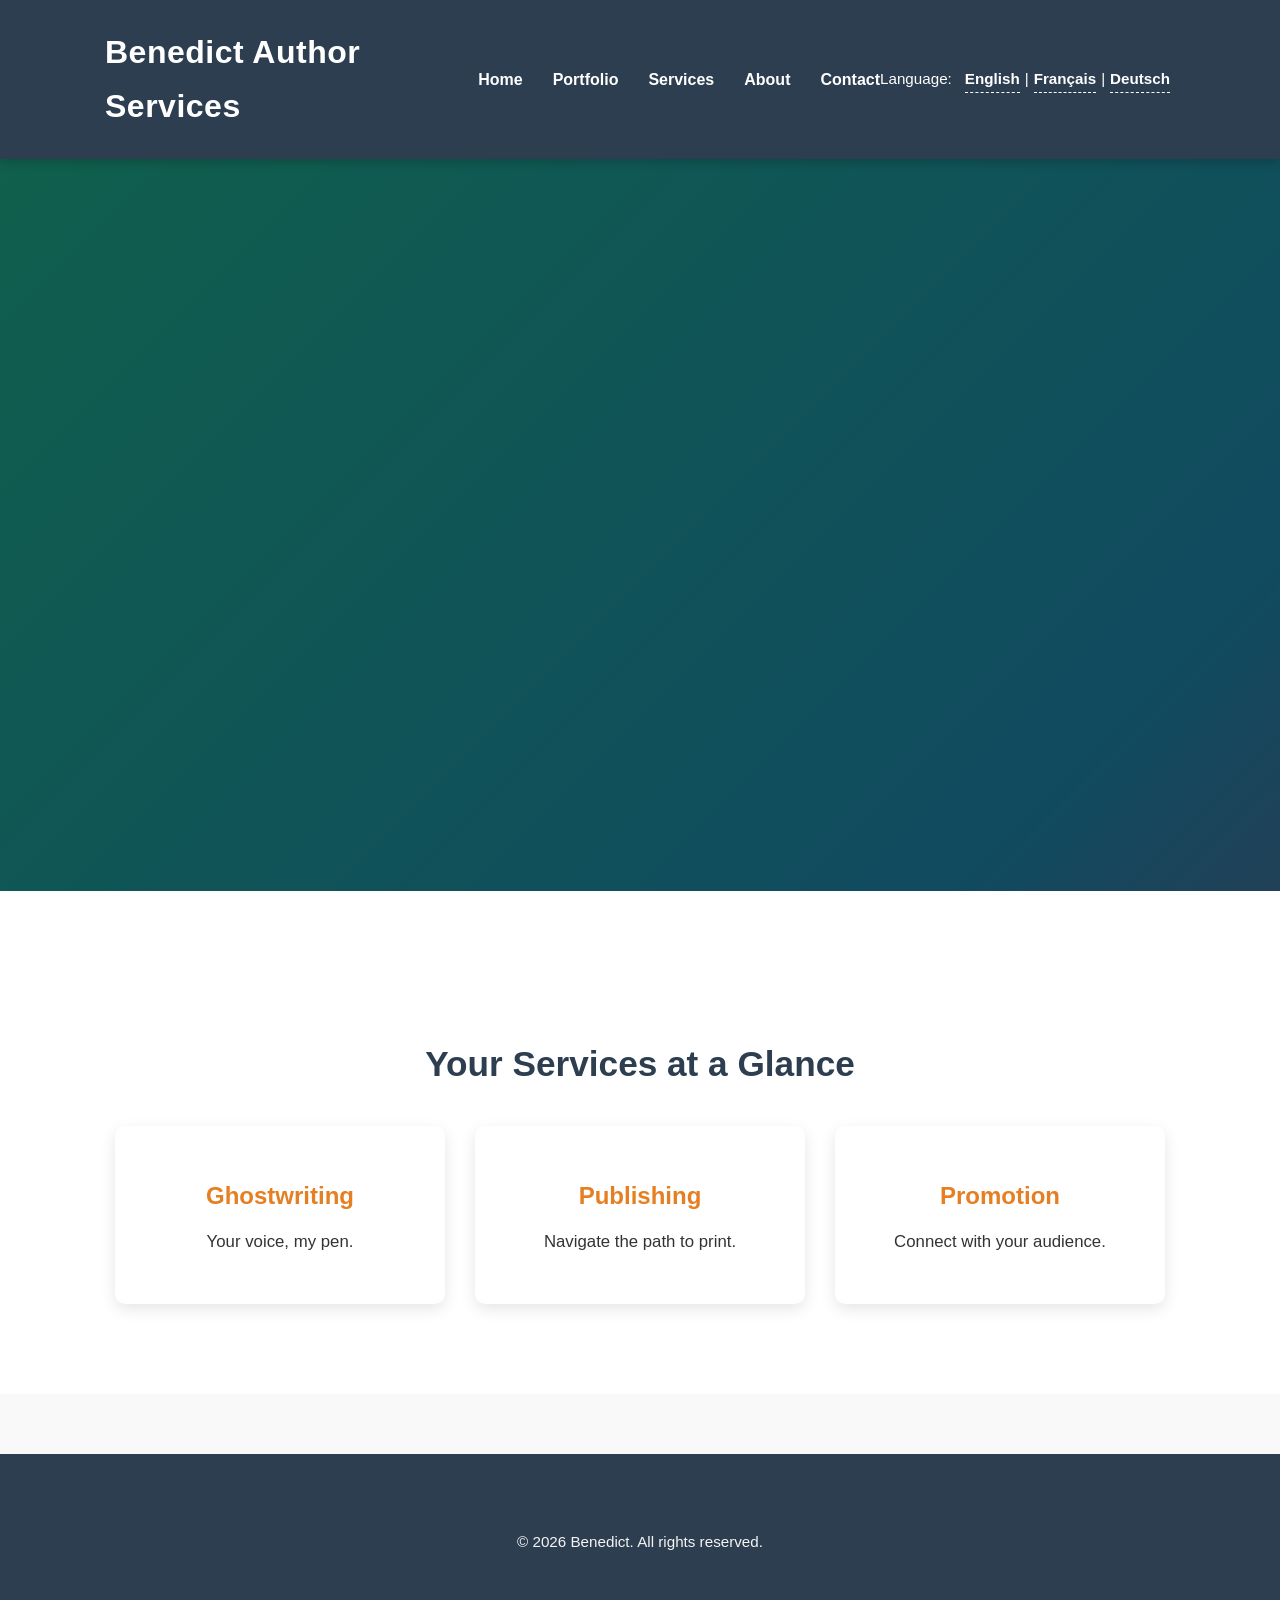
<file: index.html>
<!DOCTYPE html>
<html lang="en">
<head>
    <meta charset="UTF-8">
    <meta name="viewport" content="width=device-width, initial-scale=1.0">
    <title>Benedict - Author Services</title>
    <link rel="stylesheet" href="css/style.css">
    <!-- Add language selector link if you implement it -->
</head>
<body>
    <header>
        <div class="container">
            <div class="logo">Benedict Author Services</div>
            <nav>
                <ul>
                    <li><a href="index.html">Home</a></li>
                    <li><a href="portfolio.html">Portfolio</a></li>
                    <li><a href="services.html">Services</a></li>
                    <li><a href="about.html">About</a></li>
                    <li><a href="contact.html">Contact</a></li>
                </ul>
            </nav>
            <div class="language-selector">
                <p>Language:</p>
                <a href="#">English</a> | <a href="#">Français</a> | <a href="#">Deutsch</a>
            </div>
        </div>
    </header>
    <main>
        <section class="hero">
            <div class="container">
                <div class="hero-content">
                    <h1>Bring Your Story to Life. Publish with Confidence.</h1>
                    <p>Expert ghostwriting, strategic publishing, and powerful book promotion to launch your literary dreams.</p>
                    <a href="contact.html" class="cta-button">Let's Discuss Your Book</a>
                </div>
            </div>
        </section>
        <section class="services-overview">
            <div class="container">
                <h2>Your Services at a Glance</h2>
                <div class="service-icons">
                    <div class="service-item">
                        <h3>Ghostwriting</h3>
                        <p>Your voice, my pen.</p>
                    </div>
                    <div class="service-item">
                        <h3>Publishing</h3>
                        <p>Navigate the path to print.</p>
                    </div>
                    <div class="service-item">
                        <h3>Promotion</h3>
                        <p>Connect with your audience.</p>
                    </div>
                </div>
            </div>
        </section>
    </main>
    <footer>
        <div class="container">
            <p>&copy; 2026 Benedict. All rights reserved.</p>
            <!-- Add social links or other footer info here -->
        </div>
    </footer>
</body>
</html>
</file>
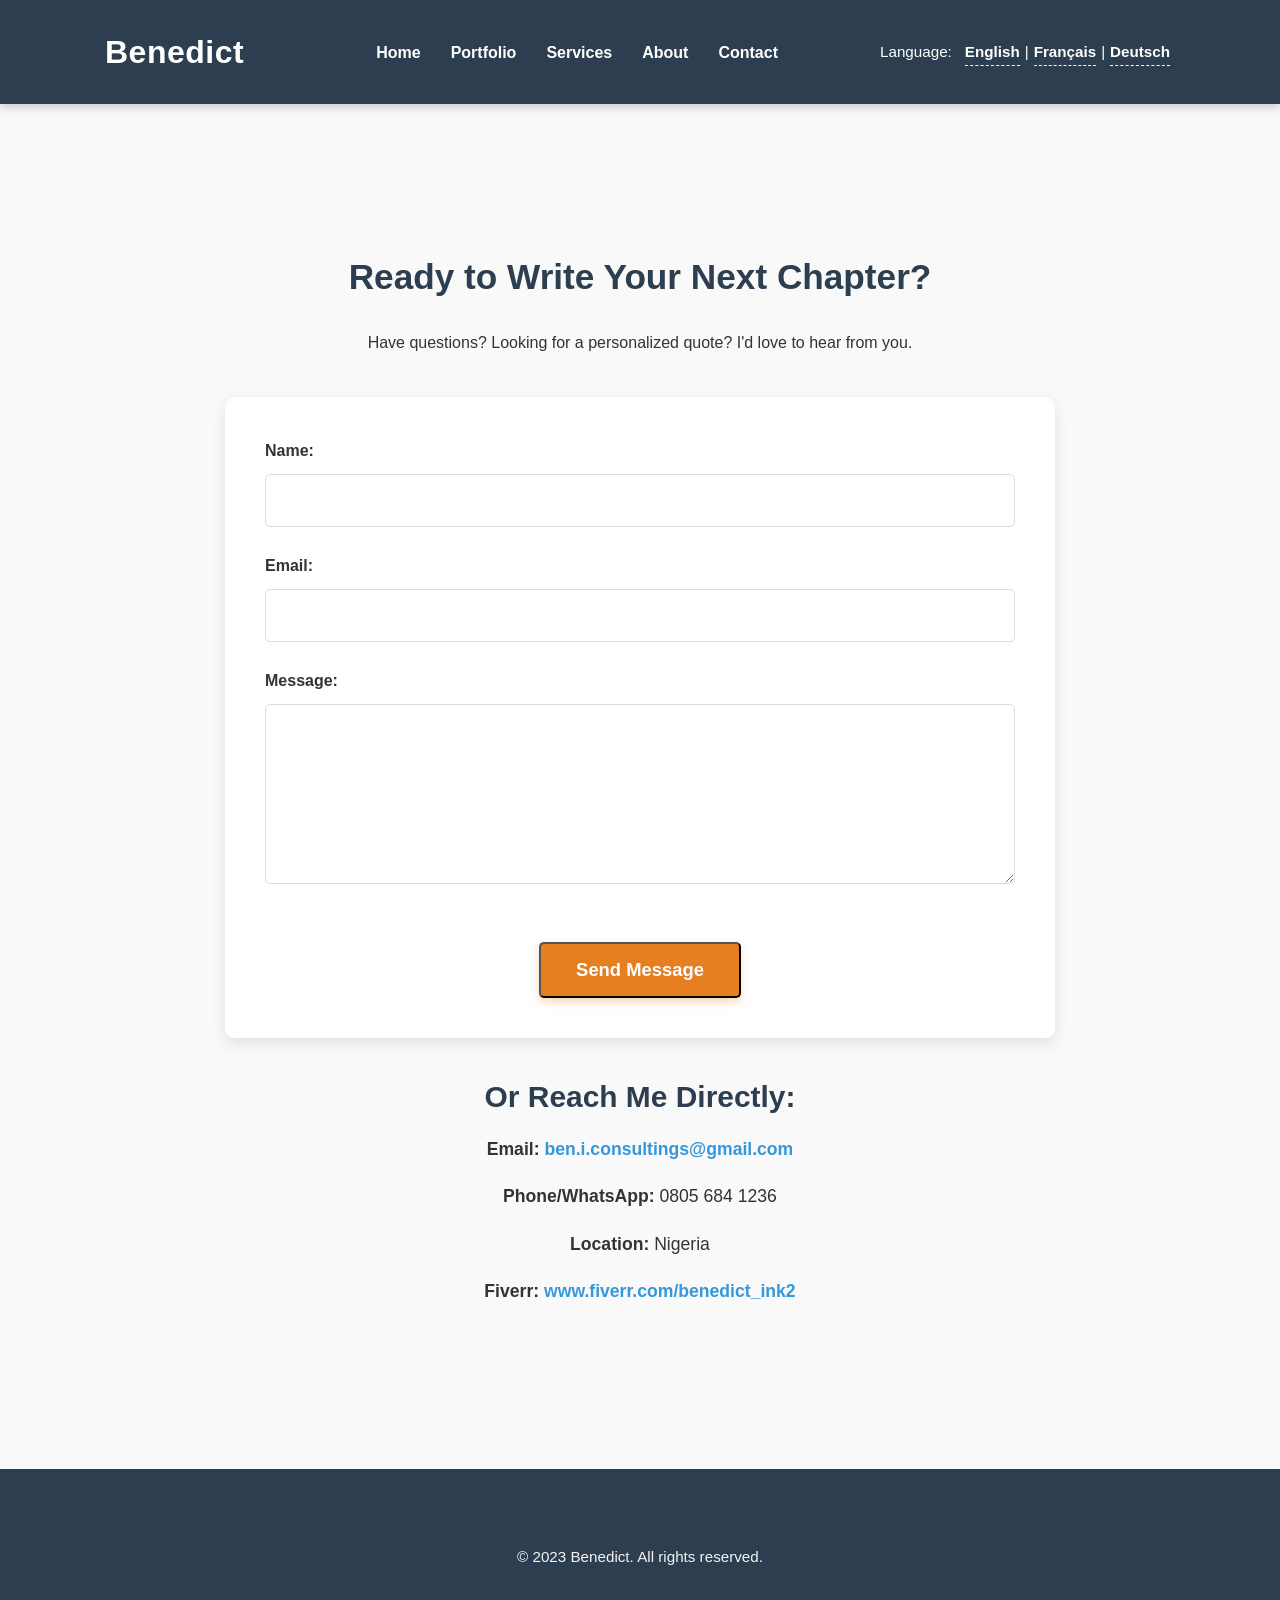
<file: contact.html>
<!DOCTYPE html>
<html lang="en">
<head>
    <meta charset="UTF-8">
    <meta name="viewport" content="width=device-width, initial-scale=1.0">
    <title>Contact - Benedict</title>
    <link rel="stylesheet" href="css/style.css">
</head>
<body>
    <header>
        <div class="container">
            <div class="logo">Benedict</div>
            <nav>
                <ul>
                    <li><a href="index.html">Home</a></li>
                    <li><a href="portfolio.html">Portfolio</a></li>
                    <li><a href="services.html">Services</a></li>
                    <li><a href="about.html">About</a></li>
                    <li><a href="contact.html">Contact</a></li>
                </ul>
            </nav>
             <div class="language-selector">
                <p>Language:</p>
                <a href="#">English</a> | <a href="#">Français</a> | <a href="#">Deutsch</a>
            </div>
        </div>
    </header>
    <main>
        <section class="contact-section">
            <div class="container">
                <h2>Ready to Write Your Next Chapter?</h2>
                <p style="text-align: center; margin-bottom: 30px;">Have questions? Looking for a personalized quote? I'd love to hear from you.</p>
                <div class="contact-form-container">
                    <form action="#" method="post" class="contact-form"> <!-- Replace # with your form submission endpoint -->
                        <div>
                            <label for="name">Name:</label>
                            <input type="text" id="name" name="name" required>
                        </div>
                        <div>
                            <label for="email">Email:</label>
                            <input type="email" id="email" name="email" required>
                        </div>
                        <div>
                            <label for="message">Message:</label>
                            <textarea id="message" name="message" required></textarea>
                        </div>
                        <div style="text-align: center;">
                            <button type="submit" class="cta-button">Send Message</button>
                        </div>
                    </form>
                </div>
                <div class="contact-info">
                    <h3>Or Reach Me Directly:</h3>
                    <p><strong>Email:</strong> <a href="mailto:ben.i.consultings@gmail.com">ben.i.consultings@gmail.com</a></p>
                    <p><strong>Phone/WhatsApp:</strong> 0805 684 1236</p>
                    <p><strong>Location:</strong> Nigeria</p>
                    <p><strong>Fiverr:</strong> <a href="www.fiverr.com/benedict_ink2" target="_blank">www.fiverr.com/benedict_ink2</a></p>
                </div>
            </div>
        </section>
    </main>
    <footer>
        <div class="container">
            <p>&copy; 2023 Benedict. All rights reserved.</p>
        </div>
    </footer>
</body>
</html>
</file>
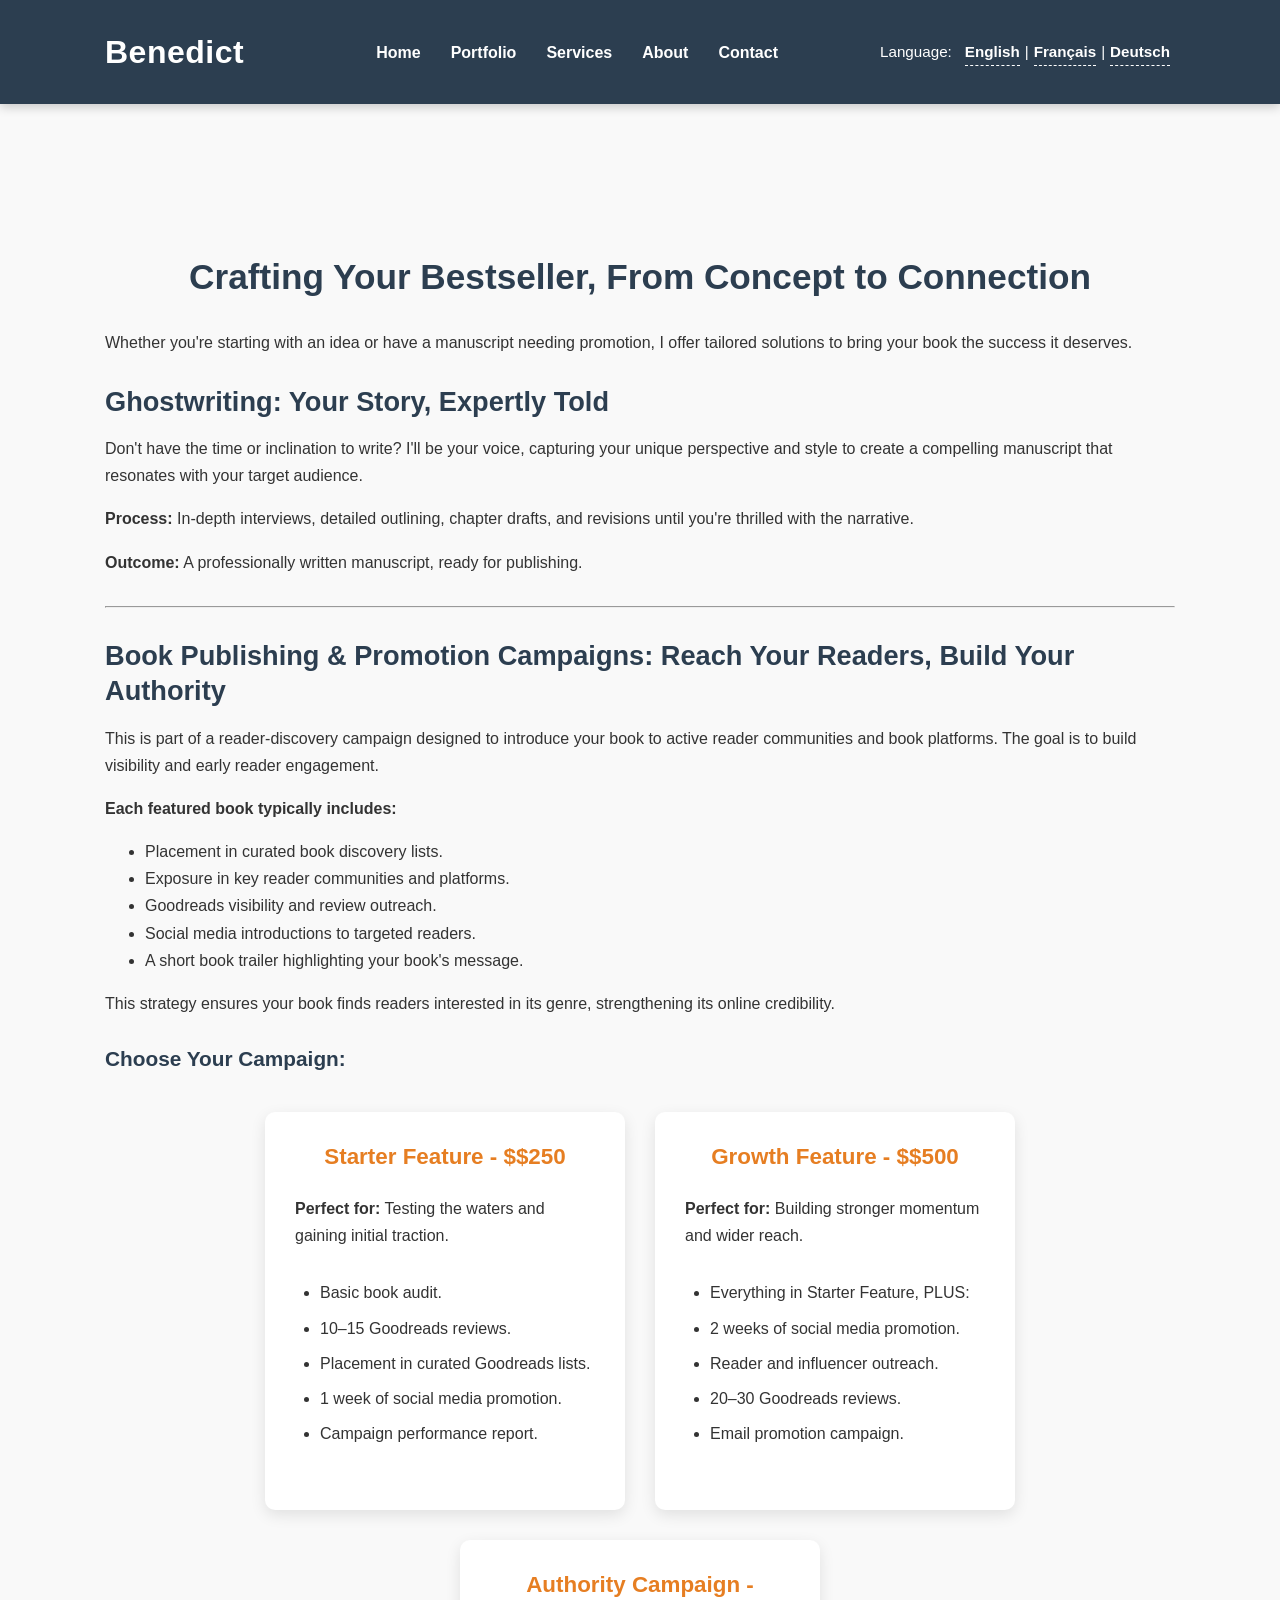
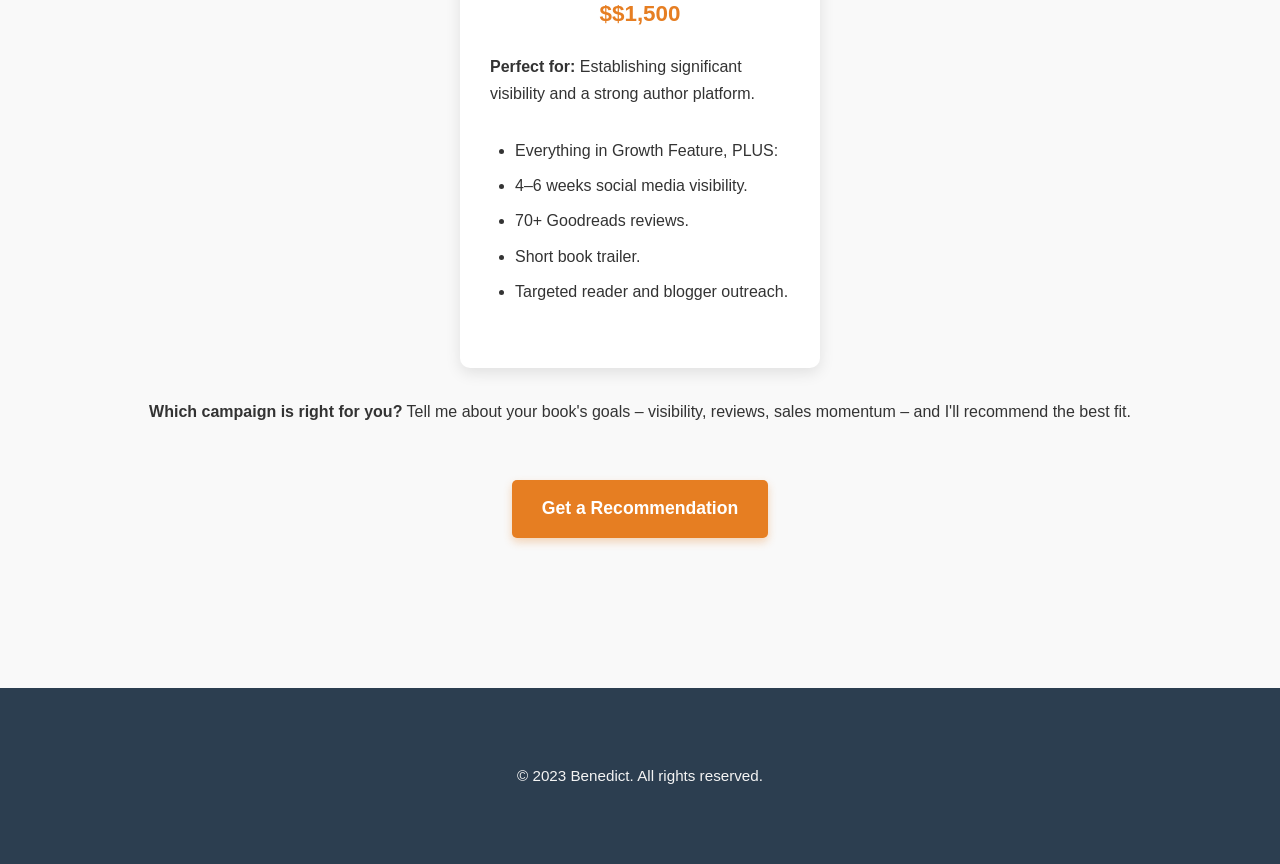
<file: services.html>
<!DOCTYPE html>
<html lang="en">
<head>
    <meta charset="UTF-8">
    <meta name="viewport" content="width=device-width, initial-scale=1.0">
    <title>Services - Benedict</title>
    <link rel="stylesheet" href="css/style.css">
</head>
<body>
    <header>
        <div class="container">
            <div class="logo">Benedict</div>
            <nav>
                <ul>
                    <li><a href="index.html">Home</a></li>
                    <li><a href="portfolio.html">Portfolio</a></li>
                    <li><a href="services.html">Services</a></li>
                    <li><a href="about.html">About</a></li>
                    <li><a href="contact.html">Contact</a></li>
                </ul>
            </nav>
             <div class="language-selector">
                <p>Language:</p>
                <a href="#">English</a> | <a href="#">Français</a> | <a href="#">Deutsch</a>
            </div>
        </div>
    </header>
    <main>
        <section class="services-details">
            <div class="container">
                <h2>Crafting Your Bestseller, From Concept to Connection</h2>
                <p>Whether you're starting with an idea or have a manuscript needing promotion, I offer tailored solutions to bring your book the success it deserves.</p>
                <h3>Ghostwriting: Your Story, Expertly Told</h3>
                <p>Don't have the time or inclination to write? I'll be your voice, capturing your unique perspective and style to create a compelling manuscript that resonates with your target audience.</p>
                <p><strong>Process:</strong> In-depth interviews, detailed outlining, chapter drafts, and revisions until you're thrilled with the narrative.</p>
                <p><strong>Outcome:</strong> A professionally written manuscript, ready for publishing.</p>
                <hr style="margin: 30px 0;">
                <h3>Book Publishing & Promotion Campaigns: Reach Your Readers, Build Your Authority</h3>
                <p>This is part of a reader-discovery campaign designed to introduce your book to active reader communities and book platforms. The goal is to build visibility and early reader engagement.</p>
                <p><strong>Each featured book typically includes:</strong></p>
                <ul>
                    <li>Placement in curated book discovery lists.</li>
                    <li>Exposure in key reader communities and platforms.</li>
                    <li>Goodreads visibility and review outreach.</li>
                    <li>Social media introductions to targeted readers.</li>
                    <li>A short book trailer highlighting your book's message.</li>
                </ul>
                <p>This strategy ensures your book finds readers interested in its genre, strengthening its online credibility.</p>
                <h4>Choose Your Campaign:</h4>
                <div class="pricing-options">
                    <div class="pricing-box">
                        <h5>Starter Feature - $$250</h5>
                        <p><strong>Perfect for:</strong> Testing the waters and gaining initial traction.</p>
                        <ul>
                            <li>Basic book audit.</li>
                            <li>10–15 Goodreads reviews.</li>
                            <li>Placement in curated Goodreads lists.</li>
                            <li>1 week of social media promotion.</li>
                            <li>Campaign performance report.</li>
                        </ul>
                    </div>
                    <div class="pricing-box">
                        <h5>Growth Feature - $$500</h5>
                        <p><strong>Perfect for:</strong> Building stronger momentum and wider reach.</p>
                        <ul>
                            <li>Everything in Starter Feature, PLUS:</li>
                            <li>2 weeks of social media promotion.</li>
                            <li>Reader and influencer outreach.</li>
                            <li>20–30 Goodreads reviews.</li>
                            <li>Email promotion campaign.</li>
                        </ul>
                    </div>
                    <div class="pricing-box">
                        <h5>Authority Campaign - $$1,500</h5>
                        <p><strong>Perfect for:</strong> Establishing significant visibility and a strong author platform.</p>
                        <ul>
                            <li>Everything in Growth Feature, PLUS:</li>
                            <li>4–6 weeks social media visibility.</li>
                            <li>70+ Goodreads reviews.</li>
                            <li>Short book trailer.</li>
                            <li>Targeted reader and blogger outreach.</li>
                        </ul>
                    </div>
                </div>
                <p style="text-align: center; margin-top: 30px;"><strong>Which campaign is right for you?</strong> Tell me about your book's goals – visibility, reviews, sales momentum – and I'll recommend the best fit.</p>
                 <div style="text-align: center; margin-top: 30px;">
                    <a href="contact.html" class="cta-button">Get a Recommendation</a>
                 </div>
            </div>
        </section>
    </main>
    <footer>
        <div class="container">
            <p>&copy; 2023 Benedict. All rights reserved.</p>
        </div>
    </footer>
</body>
</html>
</file>
<file: css/style.css>
body {
    font-family: 'Lato', 'Segoe UI', Tahoma, Geneva, Verdana, sans-serif;
    margin: 0;
    padding: 0;
    color: #333;
    line-height: 1.7;
    background-color: #f9f9f9;
    scroll-behavior: smooth; /* Smooth scrolling for anchor links */
    overflow-x: hidden; /* Prevent horizontal scrollbars from animations */
}
.container {
    width: 90%;
    max-width: 1100px;
    margin: 0 auto;
    padding: 30px 15px;
    box-sizing: border-box;
}
h1, h2, h3, h4, h5 {
    color: #2c3e50;
    margin-bottom: 15px;
    line-height: 1.3;
}
h1 {
    font-size: 2.8em;
}
h2 {
    font-size: 2.2em;
    margin-bottom: 30px;
    text-align: center;
    padding-top: 30px;
}
h3 {
    font-size: 1.7em;
    margin-bottom: 15px;
}
h4 {
    font-size: 1.3em;
    margin-bottom: 10px;
}
h5 {
    font-size: 1.1em;
    margin-bottom: 8px;
    color: #e67e22;
}
a {
    color: #3498db;
    text-decoration: none;
    transition: color 0.3s ease;
}
a:hover {
    color: #2980b9;
    text-decoration: underline;
}
.cta-button {
    display: inline-block;
    background-color: #e67e22;
    color: white;
    padding: 14px 30px;
    border-radius: 5px;
    font-weight: bold;
    font-size: 1.1em;
    margin-top: 25px;
    transition: background-color 0.3s ease, transform 0.2s ease, box-shadow 0.3s ease;
    box-shadow: 0 4px 8px rgba(230,126,34,0.3);
}
.cta-button:hover {
    background-color: #d35400;
    text-decoration: none;
    transform: translateY(-2px);
    box-shadow: 0 6px 12px rgba(230,126,34,0.4);
}
/* --- Animations --- */
/* Fade In Up - Elements appear from bottom */
@keyframes fadeInUp {
    from { opacity: 0; transform: translateY(30px); }
    to { opacity: 1; transform: translateY(0); }
}
/* Fade In - Elements just fade in */
@keyframes fadeIn {
    from { opacity: 0; }
    to { opacity: 1; }
}
/* Slide In Left - For elements entering from the left */
@keyframes slideInLeft {
    from { opacity: 0; transform: translateX(-30px); }
    to { opacity: 1; transform: translateX(0); }
}
/* Slide In Right - For elements entering from the right */
@keyframes slideInRight {
    from { opacity: 0; transform: translateX(30px); }
    to { opacity: 1; transform: translateX(0); }
}
/* --- Utility for triggering animations --- */
.animate-on-scroll {
    opacity: 0; /* Initially hidden */
    transform: translateY(30px); /* Start lower */
    animation-fill-mode: forwards; /* Keep the end state of the animation */
}
/* You can add other transforms here like: */
/* .animate-on-scroll.slide-left { transform: translateX(-30px); } */
/* .animate-on-scroll.slide-right { transform: translateX(30px); } */
/* --- Header & Navigation --- */
header {
    background-color: #2c3e50;
    color: white;
    padding: 15px 0;
    position: sticky;
    top: 0;
    z-index: 1000;
    box-shadow: 0 3px 10px rgba(0,0,0,0.2);
    transition: background-color 0.3s ease;
}
header .container {
    display: flex;
    justify-content: space-between;
    align-items: center;
    padding: 10px 15px;
}
.logo {
    font-size: 2em;
    font-weight: bold;
    color: white;
    letter-spacing: 0.5px;
    transition: transform 0.3s ease;
}
.logo:hover {
    transform: scale(1.05);
}
nav ul {
    list-style: none;
    margin: 0;
    padding: 0;
    display: flex;
}
nav ul li {
    margin-left: 30px;
}
nav ul li a {
    color: white;
    font-weight: 600;
    padding: 8px 0;
    position: relative;
    transition: color 0.3s ease;
}
nav ul li a::after {
    content: '';
    position: absolute;
    bottom: 0;
    left: 0;
    width: 0%;
    height: 2px;
    background-color: #3498db;
    transition: width 0.3s ease;
}
nav ul li a:hover {
    color: #ecf0f1;
    text-decoration: none;
}
nav ul li a:hover::after {
    width: 100%;
}
.language-selector {
    display: flex;
    align-items: center;
    font-size: 0.95em;
}
.language-selector p {
    margin: 0 8px 0 0;
    font-weight: 500;
}
.language-selector a {
    color: white;
    font-weight: bold;
    margin: 0 5px;
    border-bottom: 1px dashed white;
    transition: color 0.3s ease, border-bottom-color 0.3s ease;
}
.language-selector a:hover {
    color: #ecf0f1;
    border-bottom-color: #ecf0f1;
}
/* --- Hero Section with Animated Gradient Background --- */
.hero {
    background: linear-gradient(-45deg, #2c3e50, #e73c7e, #23a6d5, #23d5ab); /* Example gradient */
    background-size: 250% 250%; /* Adjusted size for smoother movement */
    animation: gradientBG 20s ease infinite; /* Slower, smoother animation */
    color: white;
    text-align: center;
    padding: 120px 0;
    position: relative;
    overflow: hidden;
}
@keyframes gradientBG {
    0% { background-position: 0% 50%; }
    50% { background-position: 100% 50%; }
    100% { background-position: 0% 50%; }
}
.hero::before {
    content: '';
    position: absolute;
    top: 0;
    left: 0;
    width: 100%;
    height: 100%;
    background: rgba(0, 0, 0, 0.55); /* Slightly less dark overlay */
    z-index: 0;
}
.hero-content {
    position: relative;
    z-index: 1;
    opacity: 0;
    transform: translateY(20px);
    animation: fadeInFromBottom 1s ease-out forwards 0.5s;
}
.hero h1 {
    color: white;
    font-size: 3.8em;
    margin-bottom: 25px;
    text-shadow: 2px 2px 8px rgba(0,0,0,0.5);
}
.hero p {
    font-size: 1.4em;
    margin-bottom: 40px;
    max-width: 700px;
    margin-left: auto;
    margin-right: auto;
    text-shadow: 1px 1px 5px rgba(0,0,0,0.5);
}
.cta-button.hero-cta {
    animation: fadeInFromBottom 1s ease-out forwards 1s;
    opacity: 0;
    transform: translateY(20px);
}
/* --- Sections --- */
section {
    padding: 60px 0;
    position: relative;
    overflow: hidden; /* Important for child animations */
}
section:nth-child(even) {
    background-color: #ffffff;
}
section:nth-child(odd) {
    background-color: #f9f9f9;
}
/* --- Services Overview --- */
.services-overview {
    background-color: #ffffff;
}
.service-icons {
    display: flex;
    justify-content: center;
    gap: 30px;
    flex-wrap: wrap;
    margin-top: 40px;
}
.service-item {
    flex-basis: 280px;
    padding: 30px 25px;
    background-color: white;
    border-radius: 10px;
    box-shadow: 0 5px 15px rgba(0,0,0,0.1);
    text-align: center;
    transition: transform 0.3s ease, box-shadow 0.3s ease;
    /* Animation applied via JS for scroll triggering */
}
.service-item:hover {
    transform: translateY(-8px);
    box-shadow: 0 10px 25px rgba(0,0,0,0.15);
}
.service-item h3 {
    color: #e67e22;
    margin-bottom: 15px;
    font-size: 1.5em;
}
.service-item p {
    font-size: 1.05em;
}
/* --- Portfolio --- */
.portfolio-grid {
    display: grid;
    grid-template-columns: repeat(auto-fit, minmax(300px, 1fr));
    gap: 30px;
    margin-top: 40px;
}
.portfolio-item {
    background-color: white;
    border-radius: 10px;
    box-shadow: 0 5px 15px rgba(0,0,0,0.1);
    overflow: hidden;
    transition: transform 0.3s ease, box-shadow 0.3s ease;
    display: flex;
    flex-direction: column;
    /* Animation applied via JS for scroll triggering */
}
.portfolio-item:hover {
    transform: translateY(-8px);
    box-shadow: 0 10px 25px rgba(0,0,0,0.15);
}
.portfolio-item img {
    width: 100%;
    height: 350px;
    object-fit: cover;
    display: block;
    transition: transform 0.4s ease;
}
.portfolio-item:hover img {
    transform: scale(1.05);
}
.portfolio-item-content {
    padding: 25px;
    flex-grow: 1;
    display: flex;
    flex-direction: column;
    justify-content: center;
}
.portfolio-item-content h4 {
    margin-top: 0;
    color: #2c3e50;
    font-size: 1.4em;
}
.portfolio-item-content p {
    font-size: 1em;
    margin-bottom: 15px;
}
.portfolio-item-content p:last-child {
    margin-bottom: 0;
}
/* --- About Section --- */
.about-content {
    display: flex;
    flex-wrap: wrap;
    align-items: center;
    gap: 40px;
}
.about-image {
    flex: 1;
    min-width: 280px;
    text-align: center;
}
.about-image img {
    max-width: 100%;
    height: auto;
    border-radius: 15px;
    box-shadow: 0 8px 20px rgba(0,0,0,0.15);
    border: 5px solid #ffffff;
}
.about-text {
    flex: 2;
    min-width: 320px;
}
.about-text p {
    margin-bottom: 20px;
    font-size: 1.1em;
}
.about-text a.cta-button {
    margin-top: 30px;
}
/* --- Contact Section --- */
.contact-form-container {
    max-width: 750px;
    margin: 40px auto;
    background-color: white;
    padding: 40px;
    border-radius: 10px;
    box-shadow: 0 5px 15px rgba(0,0,0,0.1);
}
.contact-form-container h2 {
    text-align: center;
    margin-bottom: 35px;
}
.contact-form label {
    display: block;
    margin-bottom: 10px;
    font-weight: bold;
    color: #333;
}
.contact-form input,
.contact-form textarea {
    width: 100%;
    padding: 15px;
    margin-bottom: 25px;
    border: 1px solid #ddd;
    border-radius: 5px;
    box-sizing: border-box;
    font-size: 1.1em;
    transition: border-color 0.3s ease, box-shadow 0.3s ease;
}
.contact-form input:focus,
.contact-form textarea:focus {
    border-color: #3498db;
    outline: none;
    box-shadow: 0 0 0 3px rgba(52,152,219,0.2);
}
.contact-form textarea {
    min-height: 180px;
    resize: vertical;
}
.contact-form button[type="submit"] {
    width: auto;
    padding: 15px 35px;
    font-size: 1.15em;
}
.contact-info {
    text-align: center;
    margin-top: 40px;
    font-size: 1.1em;
}
.contact-info p {
    margin-bottom: 12px;
}
.contact-info a {
    font-weight: bold;
    color: #3498db;
}
/* --- Pricing Options (for Services Page) --- */
.pricing-options {
    display: flex;
    justify-content: center;
    gap: 30px;
    flex-wrap: wrap;
    margin-top: 40px;
}
.pricing-box {
    background-color: #ffffff;
    border-radius: 10px;
    box-shadow: 0 5px 15px rgba(0,0,0,0.1);
    padding: 30px;
    text-align: left;
    flex-basis: 300px;
    transition: transform 0.3s ease, box-shadow 0.3s ease;
    display: flex;
    flex-direction: column;
    justify-content: space-between;
    /* Animation applied via JS for scroll triggering */
}
.pricing-box:hover {
    transform: translateY(-8px);
    box-shadow: 0 10px 25px rgba(0,0,0,0.15);
}
.pricing-box ul {
    list-style: disc;
    padding-left: 25px;
    margin-top: 15px;
    margin-bottom: 25px;
}
.pricing-box li {
    margin-bottom: 8px;
}
.pricing-box h5 {
    margin-top: 0;
    color: #e67e22;
    font-size: 1.4em;
    text-align: center;
}
.pricing-box p {
    font-size: 1em;
    margin-bottom: 15px;
}
.pricing-box a.cta-button {
    margin-top: 30px;
    width: 100%;
    text-align: center;
}
/* --- Footer --- */
footer {
    background-color: #2c3e50;
    color: #f4f4f4;
    text-align: center;
    padding: 30px 0;
    margin-top: 60px;
    font-size: 0.95em;
}
/* --- Responsive Design --- */
@media (max-width: 992px) {
    .container { width: 95%; }
    .hero h1 { font-size: 3em; }
    .hero p { font-size: 1.2em; }
    .service-item, .pricing-box { flex-basis: calc(50% - 20px); }
    .portfolio-grid { grid-template-columns: repeat(auto-fit, minmax(280px, 1fr)); }
}
@media (max-width: 768px) {
    header .container { flex-direction: column; align-items: flex-start; }
    .logo { margin-bottom: 10px; }
    nav ul { flex-direction: column; width: 100%; }
    nav ul li { margin: 8px 0; width: 100%; text-align: left; }
    nav ul li a::after { width: 0; } /* Disable underline on mobile */
    .language-selector { margin-top: 15px; width: 100%; justify-content: flex-start; }
    .hero h1 { font-size: 2.5em; }
    .hero p { font-size: 1.1em; }
    .service-item, .pricing-box { flex-basis: 80%; margin-left: auto; margin-right: auto; }
    .about-image { margin-bottom: 20px; }
    .portfolio-grid { grid-template-columns: 1fr; }
}
@media (max-width: 480px) {
    h1 { font-size: 2.2em; }
    h2 { font-size: 1.8em; }
    h3 { font-size: 1.4em; }
    .hero h1 { font-size: 2em; }
    .hero p { font-size: 1em; }
    .cta-button { padding: 12px 25px; font-size: 1em; }
    .contact-form-container { padding: 25px; }
    .contact-form input, .contact-form textarea { font-size: 1em; }
    .contact-form button[type="submit"] { width: 100%; }
    .pricing-options { gap: 20px; }
    .service-item, .pricing-box { flex-basis: 95%; }
}
/* --- New Animations for Scroll Triggering --- */
/* Define keyframes for elements appearing on scroll */
@keyframes slideFadeIn {
    from {
        opacity: 0;
        transform: translateY(30px); /* Start slightly lower */
    }
    to {
        opacity: 1;
        transform: translateY(0); /* End at normal position */
    }
}
/* Apply animation class to elements that should animate */
.animate-on-scroll {
    opacity: 0; /* Start hidden */
    transform: translateY(30px); /* Start lower */
    animation-fill-mode: forwards; /* Keep the end state */
    animation-duration: 0.8s; /* Duration of the animation */
    animation-timing-function: ease-out; /* Smooth timing */
    animation-delay: 0s; /* Delay can be set per element via JS */
}
/* --- Mobile Menu Toggle Styles --- */
.menu-toggle {
    display: none; /* Hidden by default, shown only on mobile via JS */
    background: none;
    border: none;
    cursor: pointer;
    padding: 10px;
    margin-top: 5px; /* Adjust spacing */
}
.menu-toggle span {
    display: block;
    width: 25px;
    height: 3px;
    background-color: white;
    margin-bottom: 5px;
    transition: all 0.3s ease-in-out;
}
.menu-toggle.active span:nth-child(1) {
    transform: translateY(8px) rotate(45deg);
}
.menu-toggle.active span:nth-child(2) {
    opacity: 0;
}
.menu-toggle.active span:nth-child(3) {
    transform: translateY(-8px) rotate(-45deg);
}
/* Show menu toggle on small screens */
@media (max-width: 768px) {
    .menu-toggle {
        display: block;
    }
    nav ul {
        display: none; /* Hide nav initially on mobile */
        flex-direction: column;
        width: 100%;
        background-color: #2c3e50; /* Background for the dropdown menu */
        position: absolute;
        top: 70px; /* Position below header */
        left: 0;
        padding: 20px;
        box-shadow: 0 5px 10px rgba(0,0,0,0.2);
    }
    nav ul.active {
        display: flex; /* Show when active */
    }
    nav ul li {
        margin: 10px 0;
        width: 100%;
        text-align: left;
    }
    nav ul li a {
        padding: 10px;
        display: block; /* Make links block for easier tapping */
    }
    nav ul li a::after {
        display: none; /* Remove underline effect on mobile */
    }
}
.hero {
    /* Keep background-size, but adjust animation properties */
    background: linear-gradient(-45deg, #2c3e50, #e73c7e, #23a6d5, #23d5ab); /* Example gradient */
    background-size: 250% 250%; /* Reduced size for less intense movement */
    animation: gradientBG 20s ease infinite; /* Slower animation (20s) and smoother timing */
    color: white;
    text-align: center;
    padding: 120px 0;
    position: relative;
    overflow: hidden;
}
/* Keyframes for the gradient animation - adjusted for smoother movement */
@keyframes gradientBG {
    0% {
        background-position: 0% 50%;
    }
    50% {
        background-position: 100% 50%;
    }
    100% {
        background-position: 0% 50%;
    }
}
.hero::before {
    content: '';
    position: absolute;
    top: 0;
    left: 0;
    width: 100%;
    height: 100%;
    /* Slightly adjust overlay for better contrast if needed */
    background: rgba(0, 0, 0, 0.55); /* Slightly less dark */
    z-index: 0;
}
</file>
